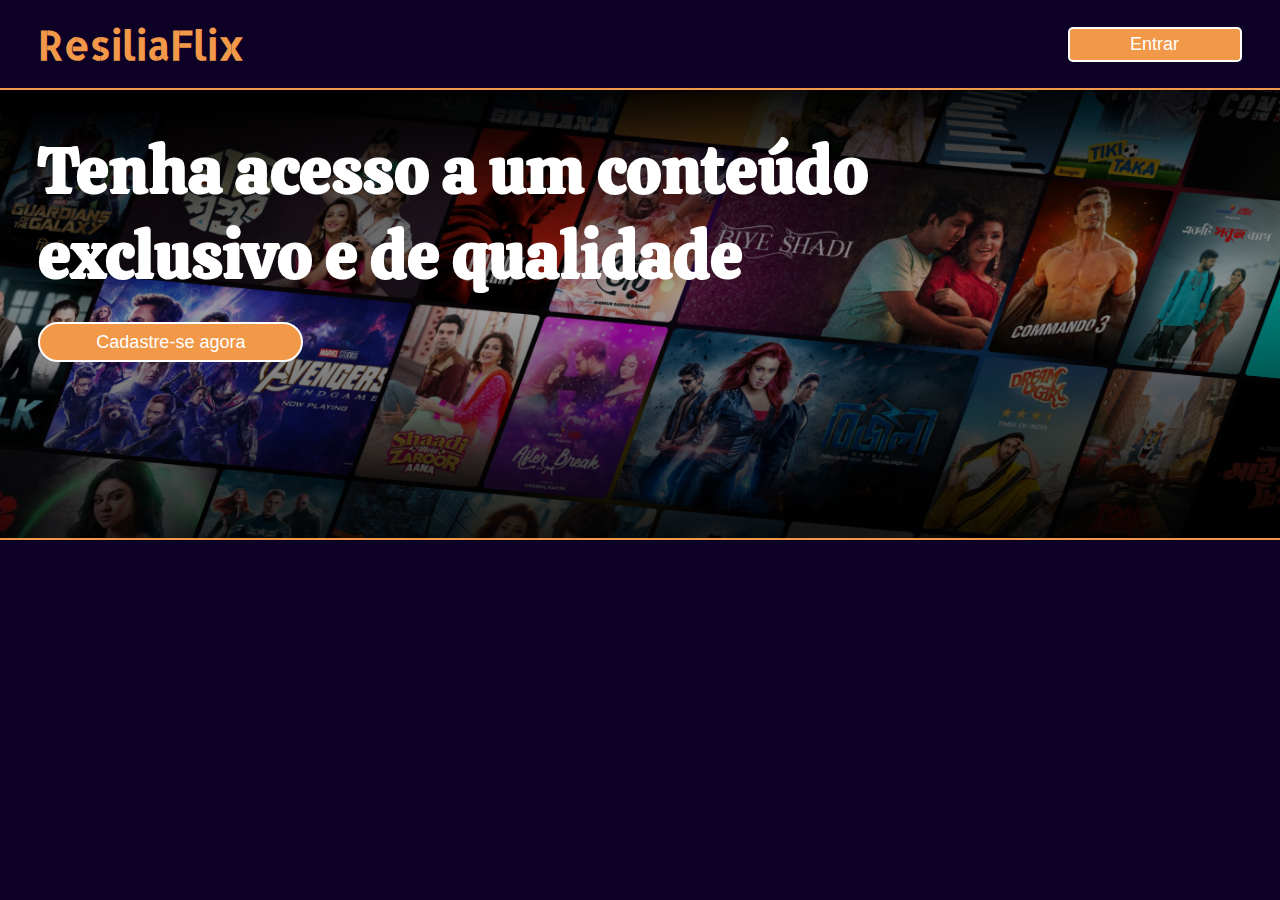
<file: index.html>
<!DOCTYPE html>
<html lang="en">
   <head>
      <meta charset="UTF-8" />
      <meta http-equiv="X-UA-Compatible" content="IE=edge" />
      <meta name="viewport" content="width=device-width, initial-scale=1.0" />
      <link
         href="https://cdn.jsdelivr.net/npm/bootstrap@5.1.3/dist/css/bootstrap.min.css"
         rel="stylesheet"
         integrity="sha384-1BmE4kWBq78iYhFldvKuhfTAU6auU8tT94WrHftjDbrCEXSU1oBoqyl2QvZ6jIW3"
         crossorigin="anonymous"
      />
      <link rel="stylesheet" href="./src/assets/styles/index.css" />
      <link rel="icon" href="./src/assets/img/icon3.png">
      <title>ResiliaFlix</title>
   </head>
   <body>
         <header>
            <h1>ResiliaFlix</h1>
            <button id="btnEntrar">Entrar</button>
         </header>
         <main>
            <section class="title">
               <h1>Tenha acesso a um conteúdo<br />exclusivo e de qualidade</h1>
               <button id="btnCadastro">Cadastre-se agora</button>
            </section>
            <section id="cards">
               
            </section>
         </main>
         
      <script
         src="https://code.jquery.com/jquery-3.6.0.min.js"
         integrity="sha256-/xUj+3OJU5yExlq6GSYGSHk7tPXikynS7ogEvDej/m4="
         crossorigin="anonymous"
      ></script>
      <script src="https://cdn.jsdelivr.net/npm/bootstrap@5.1.3/dist/js/bootstrap.bundle.min.js" integrity="sha384-ka7Sk0Gln4gmtz2MlQnikT1wXgYsOg+OMhuP+IlRH9sENBO0LRn5q+8nbTov4+1p" crossorigin="anonymous"></script>
      <script src="./src/model/Filmes.js"></script>
      <script src="./src/model/ListaFilmes.js"></script>
      <script src="./src/view/Carousel.js"></script>
      <script src="./src/model/InfoFilme.js"></script>
      <script src="./src/view/Informacoes.js"></script>
      <script src="./src/controller/FilmesController.js"></script>
      <script src="./src/services/index.js"></script>
   </body>
</html>
</file>
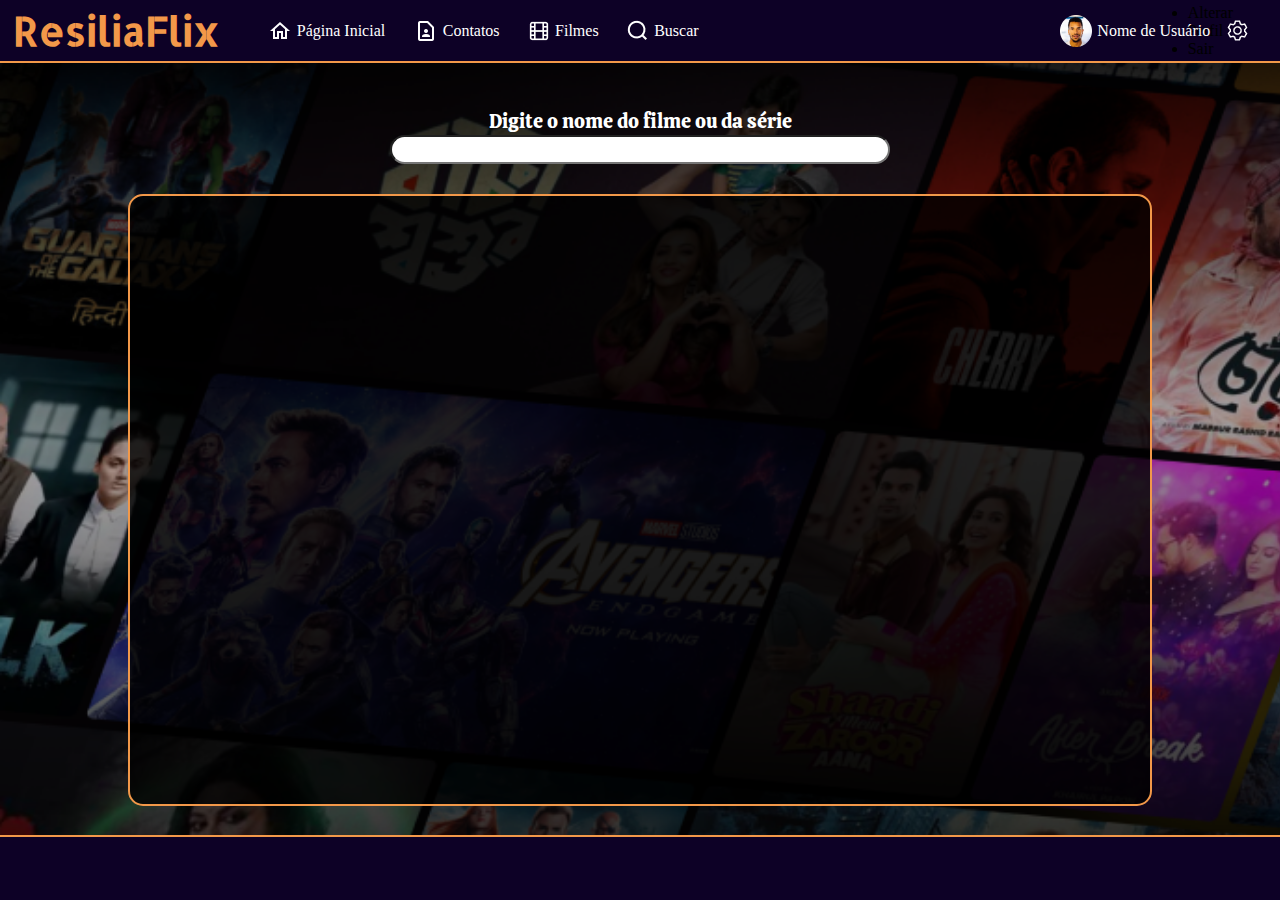
<file: src/pages/buscar.html>
<!DOCTYPE html>
<html lang="en">
   <head>
      <meta charset="UTF-8" />
      <meta http-equiv="X-UA-Compatible" content="IE=edge" />
      <meta name="viewport" content="width=device-width, initial-scale=1.0" />
      <link
         href="https://cdn.jsdelivr.net/npm/bootstrap@5.1.3/dist/css/bootstrap.min.css"
         rel="stylesheet"
         integrity="sha384-1BmE4kWBq78iYhFldvKuhfTAU6auU8tT94WrHftjDbrCEXSU1oBoqyl2QvZ6jIW3"
         crossorigin="anonymous"
      />
      <link rel="stylesheet" href="../assets/styles/buscar.css" />
      <link rel="icon" href="../assets/img/icon3.png">
      <title>Buscar - ResiliaFlix</title>
   </head>
   <body>
      <header>
         <h1>ResiliaFlix</h1>
         <nav>
            <ul id="lista-navegacao">
               <li id="pagina-inicial"><img src="../assets/img/home1.png">Página Inicial</li>
               <li id="contatos"><img src="../assets/img/contato1.png">Contatos</li>
               <li id="informacoes"><img src="../assets/img/filmes.png">Filmes</li>
               <li id="buscar"><img src="../assets/img/buscar.png">Buscar</li>
            </ul>
            <ul id="lista-login">
               <li><img src="../assets/img/foto-perfil.png"><span id="nome-usuario">Nome de Usuário</span></li>
               <li id="configuracao"><img src="../assets/img/configuracao.png"></li>
            </ul>
         </nav>
         <div id="itens-config">
            <ul>
               <li>Alterar Perfil</li>
               <li id="sair">Sair</li>
            </ul>
         </div>   
      </header>
      <main>
         <div id="container-input">
            <label for="busca">Digite o nome do filme ou da série</label><br>
            <input type="text" id="inputBusca">
         </div>
         <div id="resultadoBusca"></div>
      </main>

      
      <script
         src="https://code.jquery.com/jquery-3.6.0.min.js"
         integrity="sha256-/xUj+3OJU5yExlq6GSYGSHk7tPXikynS7ogEvDej/m4="
         crossorigin="anonymous"
      ></script>
      <script src="https://cdn.jsdelivr.net/npm/bootstrap@5.1.3/dist/js/bootstrap.bundle.min.js" integrity="sha384-ka7Sk0Gln4gmtz2MlQnikT1wXgYsOg+OMhuP+IlRH9sENBO0LRn5q+8nbTov4+1p" crossorigin="anonymous"></script>
      <script src="../model/Filmes.js"></script>
      <script src="../view/Carousel.js"></script>
      <script src="../controller/FilmesController.js"></script>
      <script src="../services/buscar.js"></script>
            
   </body>
</html>
</file>
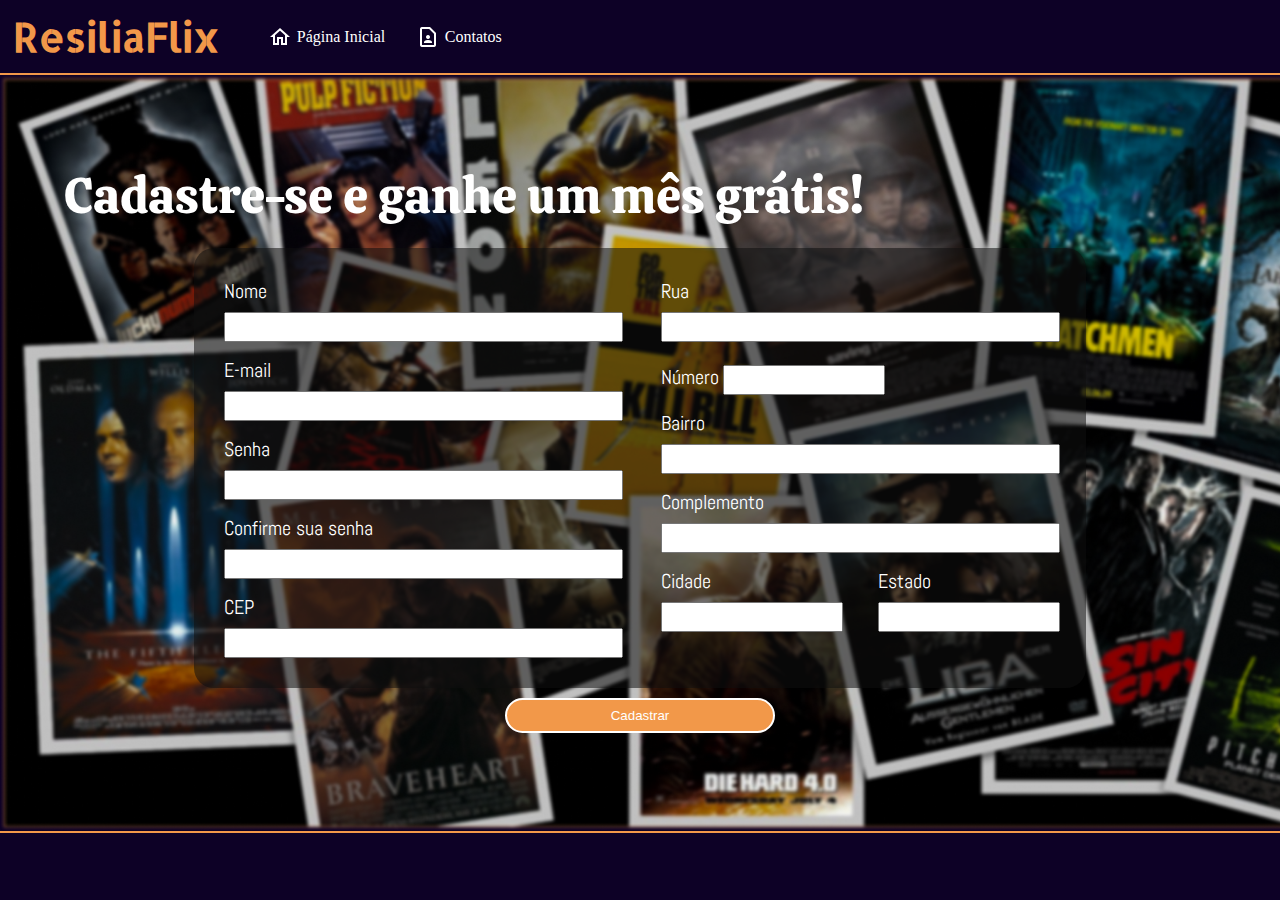
<file: src/pages/cadastro.html>
<!DOCTYPE html>
<html lang="pt-br">
   <head>
      <meta charset="UTF-8" />
      <meta http-equiv="X-UA-Compatible" content="IE=edge" />
      <meta name="viewport" content="width=device-width, initial-scale=1.0" />
      <title>Cadastro - ResiliaFlix</title>
      <link
         href="https://cdn.jsdelivr.net/npm/bootstrap@5.1.3/dist/css/bootstrap.min.css"
         rel="stylesheet"
         integrity="sha384-1BmE4kWBq78iYhFldvKuhfTAU6auU8tT94WrHftjDbrCEXSU1oBoqyl2QvZ6jIW3"
         crossorigin="anonymous"
      />
      <link rel="stylesheet" href="../assets/styles/cadastro.css" />
      <link rel="icon" href="../assets/img/icon3.png" />
   </head>

   <body>
      <header>
         <h1>ResiliaFlix</h1>
         <nav>
            <ul id="lista-navegacao">
               <li id="pagina-inicial">
                  <img src="../assets/img/home1.png" />Página Inicial
               </li>
               <li id="contatos">
                  <img src="../assets/img/contato1.png" />Contatos
               </li>
            </ul>
         </nav>
      </header>

      <main>
         <div id="container">
            <p>Cadastre-se e ganhe um mês grátis!</p>

            <form id="formulário">
               <div id="coluna1">
                  <div class="form-group formNome">
                     <label for="formGroupExampleInput">Nome</label>
                     <input type="text" class="form-control" id="nomeInput" />
                  </div>

                  <div class="form-group">
                     <label for="formGroupExampleInput2">E-mail</label>
                     <input type="text" class="form-control" id="emailInput" />
                     <small id="erroEmail"></small>
                  </div>

                  <div class="form-group">
                     <label for="formGroupExampleInput">Senha</label>
                     <input
                        type="password"
                        class="form-control"
                        id="senhaInput"
                     />
                     <small id="erroSenha"></small>
                  </div>

                  <div class="form-group">
                     <label for="formGroupExampleInput2"
                        >Confirme sua senha</label
                     >
                     <input
                        type="password"
                        class="form-control"
                        id="confirmaSInput"
                     />
                     <small id="erroSenha1"></small>
                  </div>

                  <div class="form-group">
                     <label for="formGroupExampleInput2">CEP</label>
                     <input type="text" class="form-control" id="cepInput" />
                     <small id="erroCep"></small>
                  </div>
               </div>

               <div id="coluna2">
                  <div class="form-group formRua">
                     <label for="formGroupExampleInput">Rua</label>
                     <input type="text" class="form-control" id="ruaInput" />
                  </div>

                  <div class="form-group">
                     <label for="formGroupExampleInput2">Número</label>
                     <input type="text" class="form-control" id="numeroInput" />
                  </div>

                  <div class="form-group">
                     <label for="formGroupExampleInput2">Bairro</label>
                     <input type="text" class="form-control" id="bairroInput" />
                  </div>

                  <div class="form-group">
                     <label for="formGroupExampleInput">Complemento</label>
                     <input
                        type="text"
                        class="form-control"
                        id="complementoInput"
                     />
                  </div>

                  <div id="cidadeEstado">
                     <div class="form-group">
                        <label for="formGroupExampleInput2">Cidade</label>
                        <input
                           type="text"
                           class="form-control"
                           id="cidadeInput"
                        />
                     </div>

                     <div class="form-group">
                        <label for="formGroupExampleInput2">Estado</label>
                        <input
                           type="text"
                           class="form-control"
                           id="estadoInput"
                        />
                     </div>
                  </div>
               </div>

               <div id="cadastroSucesso">
                  <p>Cadastro realizado com sucesso!</p>
               </div>
            </form>
            <button id="btnCadastrar">Cadastrar</button>
         </div>
      </main>

      <footer></footer>

      <script
         src="https://code.jquery.com/jquery-3.6.0.min.js"
         integrity="sha256-/xUj+3OJU5yExlq6GSYGSHk7tPXikynS7ogEvDej/m4="
         crossorigin="anonymous"
      ></script>
      <script src="../model/Cadastro.js"></script>
      <script src="../services/cadastro.js"></script>
      <script src="../controller/CadastroControler.js"></script>
   </body>
</html>
</file>
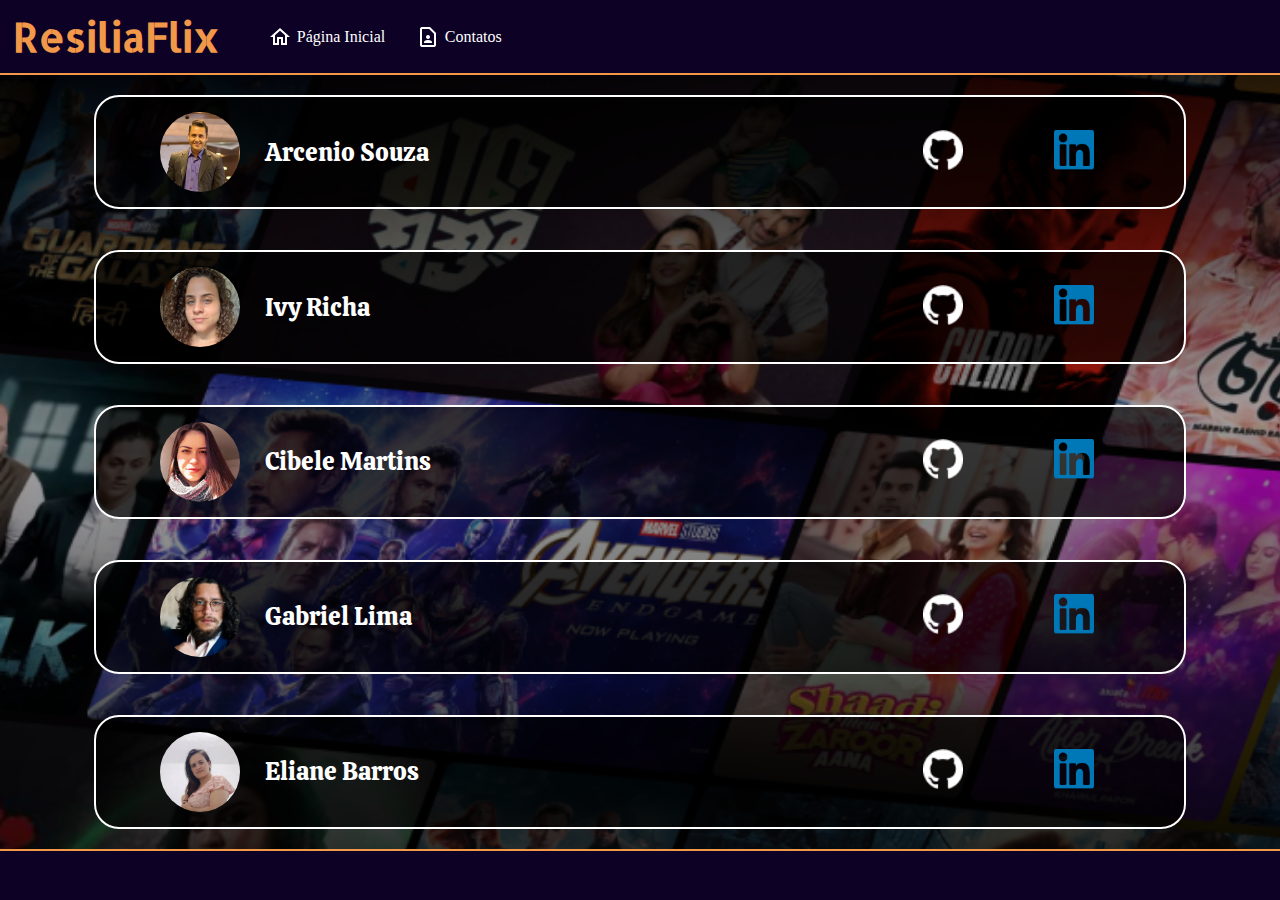
<file: src/pages/contatos.html>
<!DOCTYPE html>
<html lang="en">
   <head>
      <meta charset="UTF-8" />
      <meta http-equiv="X-UA-Compatible" content="IE=edge" />
      <meta name="viewport" content="width=device-width, initial-scale=1.0" />
      <link
         href="https://cdn.jsdelivr.net/npm/bootstrap@5.1.3/dist/css/bootstrap.min.css"
         rel="stylesheet"
         integrity="sha384-1BmE4kWBq78iYhFldvKuhfTAU6auU8tT94WrHftjDbrCEXSU1oBoqyl2QvZ6jIW3"
         crossorigin="anonymous"
      />
      <link rel="stylesheet" href="../assets/styles/contatos.css" />
      <link rel="icon" href="../assets/img/icon3.png">
      <title>Contatos - ResiliaFlix</title>
   </head>
   <body>
      <header>
         <h1>ResiliaFlix</h1>
         <nav>
            <ul id="lista-navegacao">
               <li id="pagina-inicial"><img src="../assets/img/home1.png">Página Inicial</li>
               <li id="contatos"><img src="../assets/img/contato1.png">Contatos</li>
            </ul>
         </nav>
       </header>
      <main>
         <div class="container">
            <img src="../assets/img/Arcenio.jpeg" alt="">
            <p>Arcenio Souza</p>
            <div class='logos'>
               <a href="https://github.com/ArcenioSouza" target="_blank"><img src="../assets/img/Github.png" alt=""></a>
               <a href="https://www.linkedin.com/in/arceniofso/" target="_blank"><img src="../assets/img/Linkedin.png" alt=""></a>
            </div>
         </div>
         <div class="container">
            <img src="../assets/img/Ivy.jpg" alt="">
            <p>Ivy Richa</p>
            <div class='logos'>
               <a href="https://github.com/Ivyrch" target="_blank"><img src="../assets/img/Github.png" alt=""></a>
               <a href="https://www.linkedin.com/in/ivy-richa-30632517a/" target="_blank"><img src="../assets/img/Linkedin.png" alt=""></a>
            </div>
         </div>
         <div class="container">
            <img src="../assets/img/Cibele.jpg" alt="">
            <p>Cibele Martins</p>
            <div class='logos'>
               <a href="https://github.com/CibeleMartins" target="_blank"><img src="../assets/img/Github.png" alt=""></a>
               <a href="https://www.linkedin.com/in/cibele-martins-85b910169/" target="_blank"><img src="../assets/img/Linkedin.png" alt=""></a>
            </div>
         </div>
         <div class="container">
            <img src="../assets/img/gabriel.jpeg" alt="">
            <p>Gabriel Lima</p>
            <div class='logos'>
               <a href="https://github.com/eogakrl" target="_blank"><img src="../assets/img/Github.png" alt=""></a>
               <a href="https://www.linkedin.com/in/gabrielimasantos/" target="_blank"><img src="../assets/img/Linkedin.png" alt=""></a>
            </div>
         </div>
         <div class="container">
            <img src="../assets/img/Eliane.jpg" alt="">
            <p>Eliane Barros</p>
            <div class='logos'>
               <a href="https://github.com/elianebdias" target="_blank"><img src="../assets/img/Github.png" alt=""></a>
               <a href="https://www.linkedin.com/in/eliane-barros-445b17113/" target="_blank"><img src="../assets/img/Linkedin.png" alt=""></a>
            </div>
         </div>
      </main>
      <script
         src="https://code.jquery.com/jquery-3.6.0.min.js"
         integrity="sha256-/xUj+3OJU5yExlq6GSYGSHk7tPXikynS7ogEvDej/m4="
         crossorigin="anonymous"
      ></script>
      <script src="https://cdn.jsdelivr.net/npm/bootstrap@5.1.3/dist/js/bootstrap.bundle.min.js" integrity="sha384-ka7Sk0Gln4gmtz2MlQnikT1wXgYsOg+OMhuP+IlRH9sENBO0LRn5q+8nbTov4+1p" crossorigin="anonymous"></script>
      <script src="../services/contatos.js"></script>          
   </body>
</html>
</file>
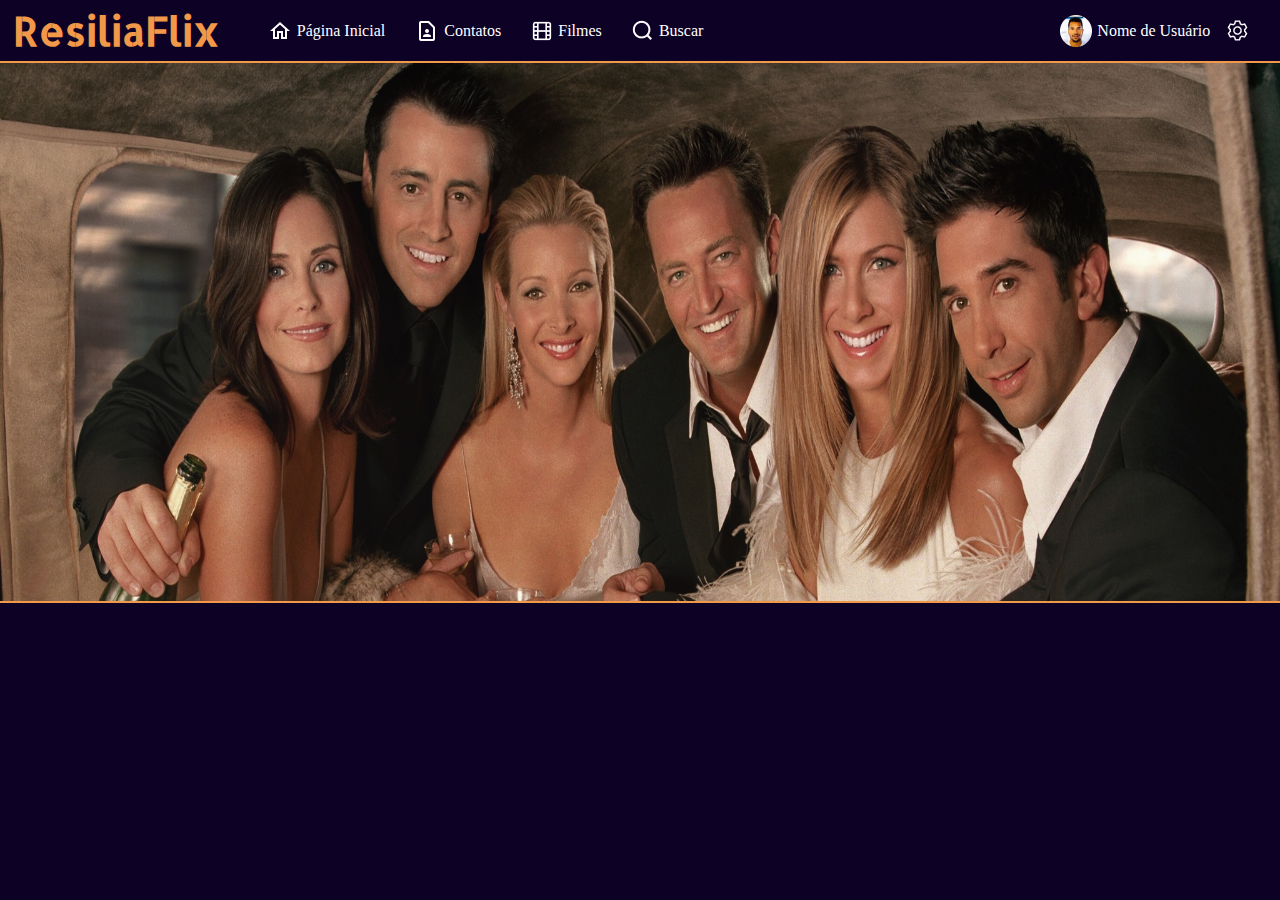
<file: src/pages/home.html>
<!DOCTYPE html>
<html lang="en">
   <head>
      <meta charset="UTF-8" />
      <meta http-equiv="X-UA-Compatible" content="IE=edge" />
      <meta name="viewport" content="width=device-width, initial-scale=1.0" />
      <link
         href="https://cdn.jsdelivr.net/npm/bootstrap@5.1.3/dist/css/bootstrap.min.css"
         rel="stylesheet"
         integrity="sha384-1BmE4kWBq78iYhFldvKuhfTAU6auU8tT94WrHftjDbrCEXSU1oBoqyl2QvZ6jIW3"
         crossorigin="anonymous"
      />
      <link rel="stylesheet" href="../assets/styles/home.css" />
      <link rel="icon" href="../assets/img/icon3.png">
      <title>Home - ResiliaFlix</title>
   </head>
   <body>
      <header>
         <h1>ResiliaFlix</h1>
         <nav>
            <ul id="lista-navegacao">
               <li id="pagina-inicial"><img src="../assets/img/home1.png">Página Inicial</li>
               <li id="contatos"><img src="../assets/img/contato1.png">Contatos</li>
               <li id="informacoes"><img src="../assets/img/filmes.png">Filmes</li>
               <li id="buscar"><img src="../assets/img/buscar.png">Buscar</li>
            </ul>
            <ul id="lista-login">
               <li><img src="../assets/img/foto-perfil.png"><span id="nome-usuario">Nome de Usuário</span></li>
               <li id="configuracao"><img src="../assets/img/configuracao.png"></li>
            </ul>
         </nav>
         <div id="itens-config">
            <ul>
               <li>Alterar Perfil</li>
               <li id="sair">Sair</li>
            </ul>
         </div>   
      </header>
      <main>
         <section class="title">
            <div id="carouselExampleSlidesOnly" class="carousel slide" data-bs-ride="carousel">
               <div class="carousel-inner">
                 <div class="carousel-item filmeSlide active" id="carousel-title">
                   <img id="image-title" src="../assets/img/friends1.jpg" class="d-block w-100" alt="...">
                 </div>
                 <div class="carousel-item filmeSlide" id="carousel-title">
                  <img id="image-title" src="../assets/img/shadowHunters.jpg" class="d-block w-100" alt="...">
                </div>
                <div class="carousel-item filmeSlide" id="carousel-title">
                  <img id="image-title" src="../assets/img/arrow.jpg" class="d-block w-100" alt="...">
                </div>
                 <div class="carousel-item filmeSlide" id="carousel-title">
                   <img id="image-title"  src="../assets/img/oldguard1.jpg" class="d-block w-100" alt="...">
                 </div>
                 <div class="carousel-item filmeSlide" id="carousel-title">
                   <img id="image-title"  src="../assets/img/The-Big-Bang-Theory-1.jpg" class="d-block w-100" alt="...">
                 </div>
                 <div class="carousel-item filmeSlide" id="carousel-title">
                  <img id="image-title"  src="../assets/img/thewitcher1.jpg" class="d-block w-100" alt="...">
                </div>
               </div>
             </div>
         </section>
         <section id="cards">
            
         </section>
      </main>
      <script
         src="https://code.jquery.com/jquery-3.6.0.min.js"
         integrity="sha256-/xUj+3OJU5yExlq6GSYGSHk7tPXikynS7ogEvDej/m4="
         crossorigin="anonymous"
      ></script>
      <script src="https://cdn.jsdelivr.net/npm/bootstrap@5.1.3/dist/js/bootstrap.bundle.min.js" integrity="sha384-ka7Sk0Gln4gmtz2MlQnikT1wXgYsOg+OMhuP+IlRH9sENBO0LRn5q+8nbTov4+1p" crossorigin="anonymous"></script>
      <script src="../model/Filmes.js"></script>
      <script src="../model/ListaFilmes.js"></script>
      <script src="../view/Carousel.js"></script>
      <script src="../model/InfoFilme.js"></script>
      <script src="../view/Informacoes.js"></script>
      <script src="../controller/FilmesController.js"></script>
      <script src="../services/home.js"></script>
   </body>
</html>
</file>
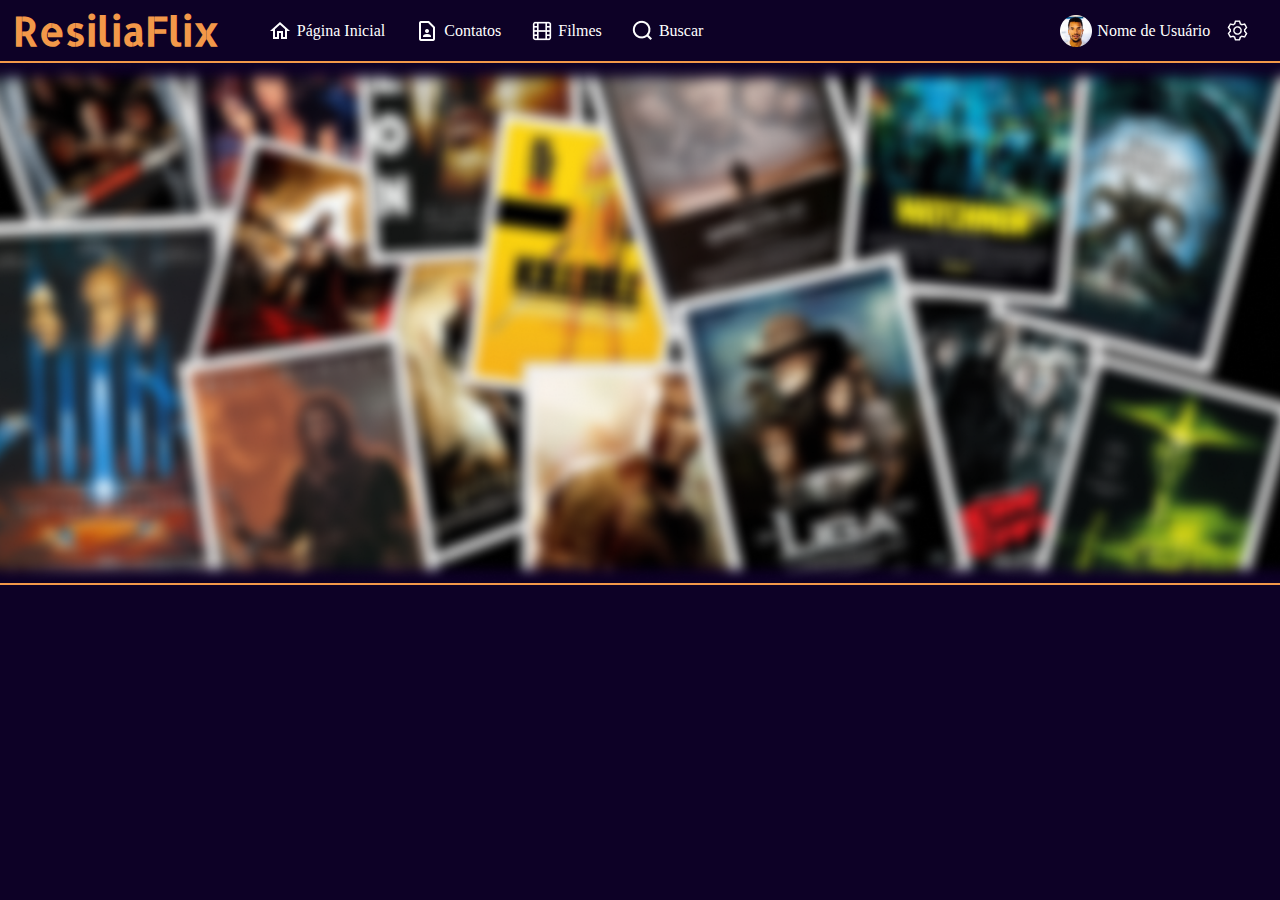
<file: src/pages/informacoes.html>
<!DOCTYPE html>
<html lang="en">
   <head>
      <meta charset="UTF-8" />
      <meta http-equiv="X-UA-Compatible" content="IE=edge" />
      <meta name="viewport" content="width=device-width, initial-scale=1.0" />
      <link
         href="https://cdn.jsdelivr.net/npm/bootstrap@5.1.3/dist/css/bootstrap.min.css"
         rel="stylesheet"
         integrity="sha384-1BmE4kWBq78iYhFldvKuhfTAU6auU8tT94WrHftjDbrCEXSU1oBoqyl2QvZ6jIW3"
         crossorigin="anonymous"
      />
      <link rel="stylesheet" href="../assets/styles/informacoes.css">
      <link rel="icon" href="../assets/img/icon3.png">
      <title>Informações - ResiliaFlix</title>
   </head>
   <body>
      <header>
         <h1>ResiliaFlix</h1>
         <nav>
            <ul id="lista-navegacao">
               <li id="pagina-inicial"><img src="../assets/img/home1.png">Página Inicial</li>
               <li id="contatos"><img src="../assets/img/contato1.png">Contatos</li>
               <li id="informacoesList"><img src="../assets/img/filmes.png">Filmes</li>
               <li id="buscar"><img src="../assets/img/buscar.png">Buscar</li>
            </ul>
            <ul id="lista-login">
               <li><img src="../assets/img/foto-perfil.png"><span id="nome-usuario">Nome de Usuário</span></li>
               <li id="configuracao"><img src="../assets/img/configuracao.png"></li>
            </ul>
         </nav>
         <div id="itens-config">
            <ul>
               <li>Alterar Perfil</li>
               <li id="sair">Sair</li>
            </ul>
         </div>   
      </header>
      <main>
         <div class="container-informacoes">
                
         </div>        
         <div id="cards">

         </div>
      </main>
      <script
         src="https://code.jquery.com/jquery-3.6.0.min.js"
         integrity="sha256-/xUj+3OJU5yExlq6GSYGSHk7tPXikynS7ogEvDej/m4="
         crossorigin="anonymous"
      ></script>
      <script src="https://cdn.jsdelivr.net/npm/bootstrap@5.1.3/dist/js/bootstrap.bundle.min.js" integrity="sha384-ka7Sk0Gln4gmtz2MlQnikT1wXgYsOg+OMhuP+IlRH9sENBO0LRn5q+8nbTov4+1p" crossorigin="anonymous"></script>
      <script src="../model/Filmes.js"></script>
      <script src="../model/ListaFilmes.js"></script>
      <script src="../view/Carousel.js"></script>
      <script src="../model/InfoFilme.js"></script>
      <script src="../view/Informacoes.js"></script>
      <script src="../controller/FilmesController.js"></script>
      <script src="../services/informacoes.js"></script>
   </body>
</html>
</file>
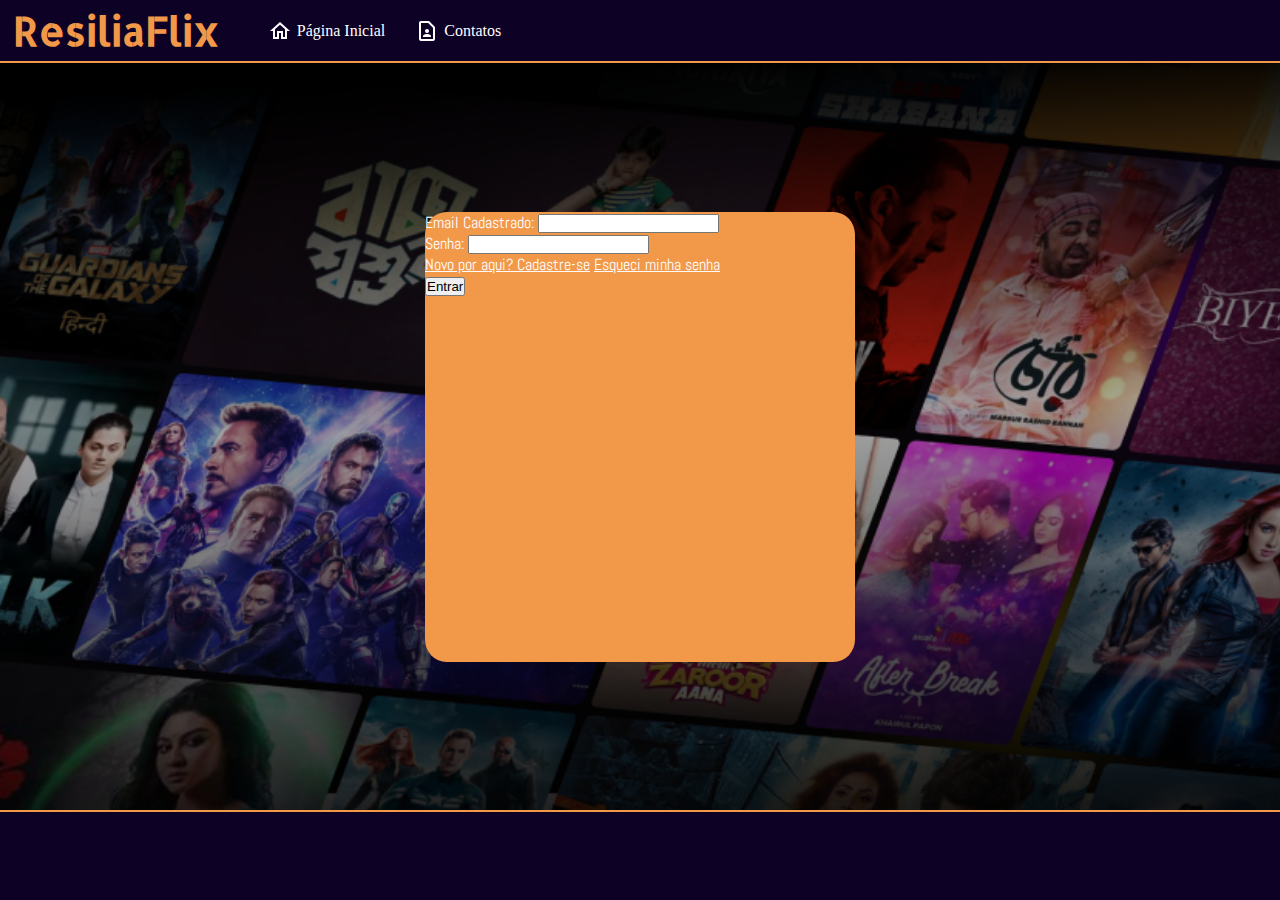
<file: src/pages/logIn.html>
<!DOCTYPE html>
<html lang="pt-br">
<head>
   <meta charset="UTF-8">
   <meta http-equiv="X-UA-Compatible" content="IE=edge">
   <meta name="viewport" content="width=device-width, initial-scale=1.0">
   <link rel="stylesheet" href="../assets/styles/login.css">
    <link href="https://fonts.googleapis.com/css2?family=Allerta+Stencil&display=swap" rel="stylesheet">
    <link
      href="https://cdn.jsdelivr.net/npm/bootstrap@5.1.3/dist/css/bootstrap.min.css"
      rel="stylesheet"
      integrity="sha384-1BmE4kWBq78iYhFldvKuhfTAU6auU8tT94WrHftjDbrCEXSU1oBoqyl2QvZ6jIW3"
      crossorigin="anonymous"
    />
    <link>
    <link href="https://fonts.googleapis.com/css2?family=Abel&display=swap" rel="stylesheet">
    <link rel="icon" href="../assets/img/icon3.png">
    <title>Login - ResiliaFlix</title>
   
</head>
<body>
  <header>
    <h1>ResiliaFlix</h1>
    <nav>
      <ul id="lista-navegacao">
         <li id="pagina-inicial"><img src="../assets/img/home1.png">Página Inicial</li>
         <li id="contatos"><img src="../assets/img/contato1.png">Contatos</li>
      </ul>
   </nav>
    
 </header>

  <main id="imagem-fundo" class="d-flex justify-content-center"> 

      <form id="formulario" class ="p-4 especificacoes-formulario m-5">
          <div>
            <label for="exampleInputEmail1" class="form-label fs-4">Email Cadastrado:</label>
            <input type="email" class="form-control" id="exampleInputEmail1" aria-describedby="emailHelp">
            <p id="invalido"> </p>

            
          <div class="mb-4">
            <label for="exampleInputPassword1" class="form-label fs-4 pt-4">Senha:</label>
            <input type="password" class="form-control" id="exampleInputPassword1">
            <p id="invalidoSenha"> </p>

            <a id="cor-texto-redirecionarPags" class="nav-link text-center" href="#" onclick="cadastrarUsuario()">Novo por aqui? Cadastre-se</a>

            <a id="cor-texto-redirecionarPags" class="nav-link text-center" href="#" onclick="recuperarSenha()">Esqueci minha senha </a>

      
          
          
          <div class= "d-flex justify-content-center">

            <button type="submit" id="btnForm" class="btn m-3 btn-outline-light">Entrar</button>

            
          </div>


        </form>




  </main>
  

  <footer class="footer fixed-bottom cor-roda-pe">
      
  </footer>

 
  <script
      src="https://code.jquery.com/jquery-3.6.0.min.js"
      integrity="sha256-/xUj+3OJU5yExlq6GSYGSHk7tPXikynS7ogEvDej/m4="
      crossorigin="anonymous"
     ></script>
  
  <script src="../services/login.js"></script>
  <script src="../controller/CadastroControler.js"></script>
</body>
</html>
</file>
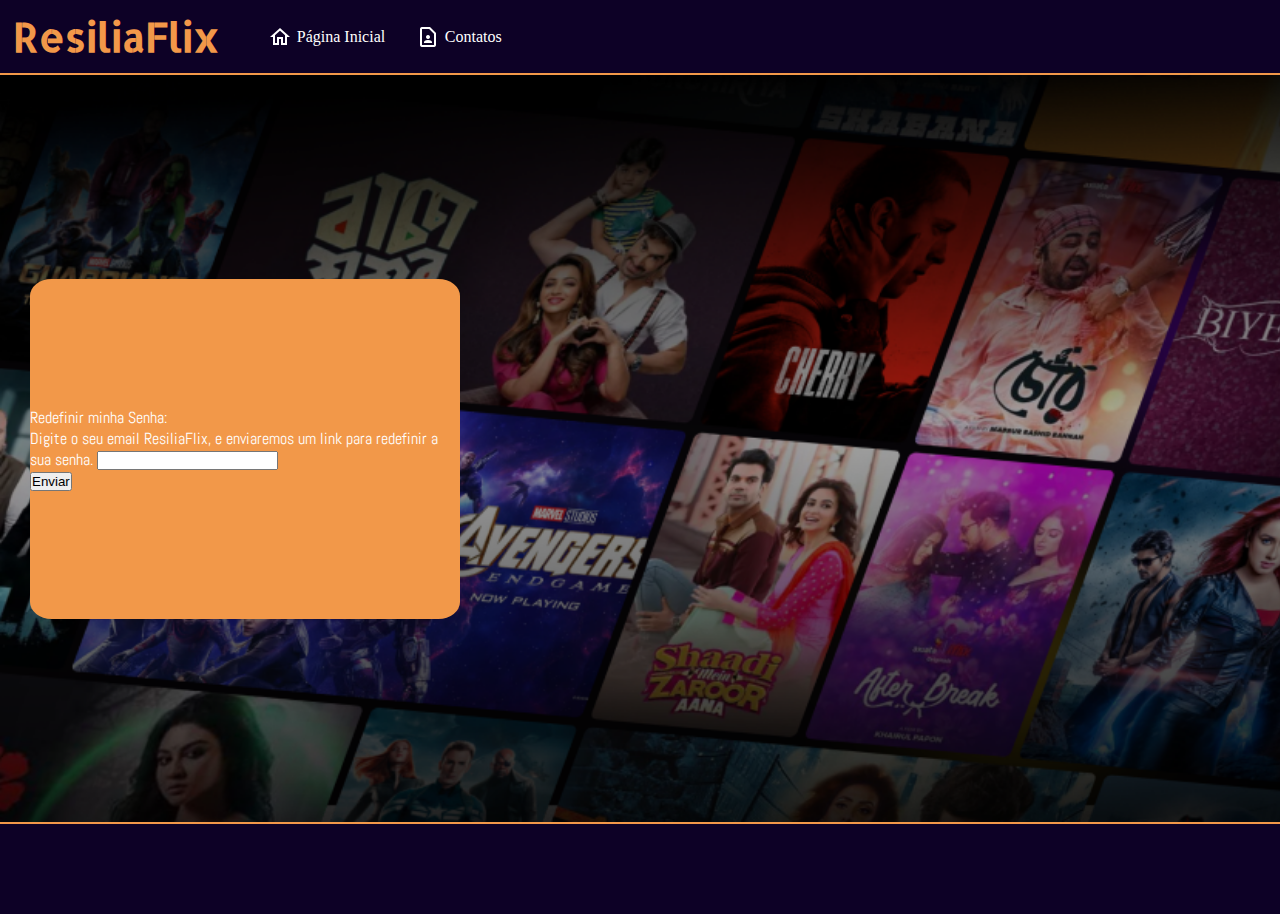
<file: src/pages/recupSenha.html>
<!DOCTYPE html>
<html lang="pt-br">
<head>
   <meta charset="UTF-8">
   <meta http-equiv="X-UA-Compatible" content="IE=edge">
   <meta name="viewport" content="width=device-width, initial-scale=1.0">
   <link rel="stylesheet" href="../assets/styles/recupSenha.css">
    <link href="https://fonts.googleapis.com/css2?family=Allerta+Stencil&display=swap" rel="stylesheet">
    <link
      href="https://cdn.jsdelivr.net/npm/bootstrap@5.1.3/dist/css/bootstrap.min.css"
      rel="stylesheet"
      integrity="sha384-1BmE4kWBq78iYhFldvKuhfTAU6auU8tT94WrHftjDbrCEXSU1oBoqyl2QvZ6jIW3"
      crossorigin="anonymous"
    />
    <link>
    <link href="https://fonts.googleapis.com/css2?family=Abel&display=swap" rel="stylesheet">
    <link rel="icon" href="../assets/img/icon3.png">
    <title>Recuperar Senha - ResiliaFlix</title>
   
</head>
<body>
   
  <header>
    <h1>ResiliaFlix</h1>
    <nav>
      <ul id="lista-navegacao">
         <li id="pagina-inicial"><img src="../assets/img/home1.png">Página Inicial</li>
         <li id="contatos"><img src="../assets/img/contato1.png">Contatos</li>
      </ul>
   </nav>
  </header>


  <main id="imagem-fundo" class="d-flex justify-content-center"> 

      <form id="formulario" class ="p-4 especificacoes-formulario text-center m-5">
          <div>
            <label for="exampleInputEmail1" class="form-label fs-4">Redefinir minha Senha:</label>
           

          
            
          <div class="mb-4">
            <label for="exampleInputPassword1" class="form-label fs-5 pt-4">Digite o seu email ResiliaFlix, e enviaremos um link para redefinir a sua senha.</label>
            <input type="email" class="form-control" id="exampleInputEmail1">
            <p id="valido"></p>
            <p id="invalido"> </p>

           
          
          <div class= "d-flex justify-content-center">
            <button type="submit" id="btnForm" class="btn m-3 btn-outline-light" onclick="envioDeEmail()">Enviar</button>
            
          </div>


        </form>




  </main>
  

  <footer class="footer fixed-bottom cor-roda-pe">
      
  </footer>


  
  <script
    src="https://cdn.jsdelivr.net/npm/bootstrap@5.1.3/dist/js/bootstrap.bundle.min.js"
    integrity="sha384-ka7Sk0Gln4gmtz2MlQnikT1wXgYsOg+OMhuP+IlRH9sENBO0LRn5q+8nbTov4+1p"
    crossorigin="anonymous"
  ></script>
  <script
    src="https://cdn.jsdelivr.net/npm/@popperjs/core@2.10.2/dist/umd/popper.min.js"
    integrity="sha384-7+zCNj/IqJ95wo16oMtfsKbZ9ccEh31eOz1HGyDuCQ6wgnyJNSYdrPa03rtR1zdB"
    crossorigin="anonymous"
  ></script>
  <script
    src="https://cdn.jsdelivr.net/npm/bootstrap@5.1.3/dist/js/bootstrap.min.js"
    integrity="sha384-QJHtvGhmr9XOIpI6YVutG+2QOK9T+ZnN4kzFN1RtK3zEFEIsxhlmWl5/YESvpZ13"
    crossorigin="anonymous"
  ></script>
  <script src="../services/recupSenha.js"></script> 
</body>
</html>
</file>
<file: src/assets/styles/index.css>
@import url('https://fonts.googleapis.com/css2?family=Allerta+Stencil&display=swap');

@import url('https://fonts.googleapis.com/css2?family=Calistoga&display=swap');

*{
   padding: 0;
   margin: 0;
   box-sizing: border-box;
}

body{
   width: 100%;
   max-height: 100vh;
   background-color: #0D0126;
}

header{
   height: 10vh;
   display: flex;
   justify-content: space-between;
   align-items: center;
   padding: 5px 3%;
   border-bottom: 2px solid #F29849;
}

header h1{
   color: #F29849;
   font-size: 40px;
   font-family: 'Allerta Stencil', sans-serif;
   margin: 0;
}

header button{
   width: 174px;
   margin-left: 15px;
   padding: 5px 25px;
   border-radius: 5px;
   background-color: #F29849;
   border: 2px solid #fff;
   color: #fff;
   font-size: 18px;
}

header button:hover{
   background-color:#0d01268e ;
  border: 2px solid #F29849;
  color: #F29849;
}

header button:active{
   background-color: #F29849;
   border: 2px solid #fff;
   color: #fff;
}

.title{
   display: flex;
   flex-direction: column;
   justify-content: flex-start;
   padding: 3% 3%;
   height: 50vh;
   background-image: url("../img/backgroundHome.png");
   background-repeat: no-repeat;
   background-size: cover;
   object-fit: cover;
   border-bottom: 2px solid #F29849;
}

.title h1{
   color: #fff;
   font-family: 'Calistoga', cursive;
   font-size: 65px;
}

.title button{
   width: 265px;
   height: 40px;
   border-radius: 30px;
   background-color: #F29849;
   color: #fff;
   font-size: 18px;
   border: 2px solid #fff;
   margin-top: 2%;
}

.title button:hover{
   background-color:#0d01268e ;
  border: 2px solid #F29849;
  color: #F29849;
}

.title button:active{
   background-color:#0d01268e ;
  border: 2px solid #F29849;
  color: #F29849;
}

#cards{
   width: 100%;
   position: relative;
   bottom: 5vh;
}

.carousel-item {
   display: none;
   width: 100%;
   height: 43vh;
   justify-content: space-evenly;
   align-items: center;
   backface-visibility: hidden;
   flex-wrap: nowrap;
 }

.carousel-item.active,
.carousel-item-next,
.carousel-item-prev {
  display: flex;
}

.poster{
   width: 20%;
   height: 100%;
   margin: 5px;
   border-radius: 10px;
}

.poster:hover{
   cursor: pointer;
}

.posterBusca{
   width: 300px;
   height: 400px;
   margin: 5px;
   border-radius: 10px;
}

#resultBusca{
   width: 100%;
}

.imagens-busca{
   display: flex;
   justify-content: space-evenly;
   align-items: center;
   flex-wrap: wrap;
}

#home:hover{
   cursor: pointer;
}

@media (max-width: 1200px) {
   .title{
      border-bottom: none;
   }
   
   .title h1{
      font-size: 45px;
   }

   #cards{
      bottom: 10vh;
   }
}

@media (max-width: 1000px) {
   .poster{
      width: 31%;
   }
}

@media (max-width: 700px) {
   .title{
      border-bottom: none;
   }
   
   .title h1{
      font-size: 35px;
   }

   #cards{
      bottom: 10vh;
   }

   .poster{
      width: 30%;
      height: 100%;
      margin: 5px;
      border-radius: 10px;
   }

   .title button{
      width: 165px;
      height: 40px;
      border-radius: 30px;
      background-color: #F29849;
      color: #fff;
      font-size: 14px;
      border: 2px solid #fff;
      margin-top: 2%;
   }

   header h1{
      color: #F29849;
      font-size: 30px;
      font-family: 'Allerta Stencil', sans-serif;
      margin: 0;
   }
   
   header button{
      width: 100px;
      margin-left: 15px;
      padding: 5px 10px;
      border-radius: 5px;
      background-color: #F29849;
      border: 2px solid #fff;
      color: #fff;
      font-size: 16px;
   }

}

@media (max-width: 500px) {
   .poster{
      width: 45%;
      height: 100%;
      margin: 5px;
      border-radius: 10px;
   }

   .title h1{
      margin-top: 10%;
      font-size: 25px;
   }

   .title button{
      width: 150px;
      height: 35px;
      border-radius: 30px;
      background-color: #F29849;
      color: #fff;
      font-size: 14px;
      border: 2px solid #fff;
      margin-top: 2%;
   }
}
</file>
<file: src/assets/styles/buscar.css>
@import url('https://fonts.googleapis.com/css2?family=Allerta+Stencil&display=swap');

@import url('https://fonts.googleapis.com/css2?family=Calistoga&display=swap');

*{
   padding: 0;
   margin: 0;
   box-sizing: border-box;
}

body{
   width: 100%;
   max-height: 100vh;
   background-color: #0D0126;
}

header{
   width: 100%;
   height: 7vh;
   display: flex;
   align-items: center;
   padding: 5px 1%;
   border-bottom: 2px solid #F29849;
}

header h1{
   color: #F29849;
   font-size: 40px;
   font-family: 'Allerta Stencil', sans-serif;
   margin: 0;
   width: 16%;
   position: absolute;
   left: 1%;
}

nav{
   display: flex;
   justify-content: space-between;
   align-items: center;
   width: 100%;
}

#lista-navegacao{
   color: #fff;
   display: flex;
   justify-content: flex-start;
   align-items: center;
   margin: 0;
   padding-left: 250px;
   list-style: none;
   width: 100%;
}

#lista-login{
   color: #fff;
   display: flex;
   justify-content: flex-end;
   align-items: center;
   margin: 0;
   list-style: none;
   position: absolute;
   right: 1%;
}

#lista-login li{
   display: flex;
   padding: 3px;
   align-items: center;
   justify-content: center;
   margin-right: 10px;
}

#lista-login img{
   margin-right: 5px;
}

#lista-login #configuracao:hover{
   cursor: pointer;
}

#lista-login #seta{
   margin-right: 0;
}

#lista-navegacao li{
   display: flex;
   margin-right: 2%;
   padding: 5px;
   align-items: center;
   justify-content: center;
}

#lista-navegacao li:hover{
   border: 1px solid #F29849;
   border-radius: 5px;
   cursor: pointer;
}

#lista-navegacao img{
   margin-right: 5px;
}

main{
   width: 100%;
   height: 86vh;
   border-bottom: 2px solid #f29849;
   background-image: url('../img/backgroundHome.png');
   background-size: cover;
   background-repeat: no-repeat;
   background-attachment: fixed;
   display: flex;
   align-items: flex-start;
   justify-content: center;
   text-align: center;
   flex-wrap: wrap;
 }

 #container-input{
    margin-top: 45px;
    color: #fff;
    font-size: 20px;
    font-family: Calistoga;
 }

 #inputBusca{
    padding: 5px;
    border-radius: 15px;
    width: 500px;
    text-align: center;
 }

 #resultadoBusca{
    width: 80%;
    height: 68vh;
    background-color: rgba(0, 0, 0, 0.8);
    border-radius: 15px;
    border: 2px solid #F29849;
    padding: 20px;
    overflow-y: scroll;
 }

::-webkit-scrollbar {
   width: 10px;
}

::-webkit-scrollbar-thumb {
   -webkit-border-radius: 10px;
   border-radius: 10px;
   background: #F29849; 
   -webkit-box-shadow: inset 0 0 6px rgba(36, 36, 36, 0.5); 
}
::-webkit-scrollbar-thumb:window-inactive {
  background: #f298498a; 
}

 .imagens-busca{
    display: flex;
    align-items: center;
    justify-content: center;
    flex-wrap: wrap;
    width: 100%;
    height: 100%;

 }

 .semResultado{
    width: 100%;
    height: 100%;
    display: flex;
    justify-content: center;
    align-items: center;
    color: white;
    font-family: Calistoga, sans-serif;
 }

 .posterBusca{
    width: 200px;
    height: 280px;
    margin: 10px;
    border-radius: 15px;
    border: 1px solid #fff;
 }

 .posterBusca:hover{
   border: 2px solid #F29849;
   cursor: pointer;
 }

 @media (max-height: 700px) {
   main{
     height: auto;
   }
 
   header {
     height: 10vh;
   }

   #resultadoBusca{
      height: 52vh;
      margin: 20px;
   }
 }

@media (max-width: 1000px) {

   #container-input{
      margin-top: 25px;
   }

   header{
      height: 12vh;
      display: flex;
      justify-content: flex-start;
      align-items: flex-start;
      flex-direction: column;
      padding: 5px 1%;
      border-bottom: 2px solid #F29849;
   }
   
   header h1{
      color: #F29849;
      font-size: 30px;
      font-family: 'Allerta Stencil', sans-serif;
      margin: 0;
      width: 16%;
      position: absolute;
      left: 1%;
   }

   #lista-login{
      position: absolute;
      right: 1%;
      top: 1.7%;
   }
   
   #lista-navegacao{
      font-size: 12px;
      position: relative;
      top: 6vh;
      justify-content: center;
      padding-left: 0;
   }

   #lista-navegacao li img{
      width: 16px;
      height: 16px;
   }

   #lista-navegacao li{
      margin-right: 10px;
      
   }
   
   #lista-login li span{
      font-size: 14px;      
   }

   #lista-login li img{
      width: 18px;
      height: 18px;    
   }

   #itens-config{ 
      top: 12vh;
   }
}

@media (max-width: 700px) {

   header h1{
      color: #F29849;
      font-size: 30px;
      font-family: 'Allerta Stencil', sans-serif;
      margin: 0;
   }   

   #container-input{
      font-size: 16px;
   }
  
   #inputBusca{
      padding: 5px;
      border-radius: 15px;
      width: 300px;
      text-align: center;
   }
  
   #resultadoBusca{
      width: 90%;
      height: 60vh;
      background-color: rgba(0, 0, 0, 0.8);
      border-radius: 15px;
      border: 2px solid #fff;
   }

}

@media (max-width: 500px) {
   
}
</file>
<file: src/assets/styles/cadastro.css>
@import url('https://fonts.googleapis.com/css2?family=Allerta+Stencil&display=swap');

@import url('https://fonts.googleapis.com/css2?family=Calistoga&display=swap');

@import url('https://fonts.googleapis.com/css2?family=Abel&display=swap');


* {
  padding: 0;
  margin: 0;
  
}

body {
  width: 100%;
  height: 100vh;
  background-color: #0d0126;
  
}

header {
  width: 100%;
  height: 7vh;
  display: flex;
  align-items: center;
  padding: 5px 1%;
  border-bottom: 2px solid #f29849;
  background-color: #0d0126;
}

header h1 {
  color: #f29849;
  font-size: 40px;
  font-family: "Allerta Stencil", sans-serif;
  margin: 0;
  width: 16%;
  position: absolute;
  left: 1%;
}

nav {
  display: flex;
  justify-content: space-between;
  align-items: center;
  width: 100%;
}

#lista-navegacao {
  color: #fff;
  display: flex;
  justify-content: flex-start;
  align-items: center;
  margin: 0;
  padding-left: 250px;
  list-style: none;
  width: 100%;
}

#lista-navegacao li {
  display: flex;
  margin-right: 2%;
  padding: 5px;
  align-items: center;
  justify-content: center;
}

#lista-navegacao li:hover {
  border: 1px solid #f29849;
  border-radius: 5px;
  cursor: pointer;
}

#lista-navegacao img {
  margin-right: 5px;
}

main{
  background-image: url('../img/backgroundPagCadastro.png');
  background-size: cover;
  display: flex;
  flex-direction: column;
  align-items: center;
  height: 84vh;
}

#container {
  width: 100%;
  height: 100%;
  display: flex;
  flex-direction: column;
  align-items: center;
  justify-content: center;
}

p {
  width: 90%;
  font-family: Calistoga;
  font-style: normal;
  font-weight: normal;
  font-size: 50px;
  color: white;
  margin-bottom: 20px;
}

#formulário{
  background-color:rgba(15, 15, 15, 0.54);
  border-radius: 20px;
  width: 65%;
  display: flex;
  padding: 30px;
  justify-content: space-between;
}

#cidadeEstado{
  display: flex;
  justify-content: space-between;
}

#cidadeEstado .form-group{
  width: 45%;
}

label{
  font-family: 'Abel', sans-serif;
  color: white;
  font-size: 20px;
  margin-top: 5px;
}

.form-group input{
  width: 100%;
  height: 26.08px;
  margin-top: 8px;
}

#numeroInput{
  width: 40%;
}

#coluna1{
  width: 50%;
  margin-right: 5%;
}

#coluna2{
  width: 50%;
}

.formGroupMargin {
  margin-bottom: 85px;
}

.formGroupMargin1 {
  margin-top: 13px; 
}

footer {
  border-top: 2px solid #f29849;
  height: 7vh;
}

#btnCadastrar {
  width: 270px;
  height: 35px;
  color: white;
  background: #F29849;
  border: 2px solid #FFFFFF;
  border-radius: 30px;
  margin-top: 10px;
  margin-bottom: 10px;

}

#btnCadastrar:hover{
  background-color:#0d01268e ;
  border: 2px solid #F29849;
  color: #F29849;

}

#cadastroSucesso {
  display: none;
  width: 100%;
  height: 350px;
  font-family: Calistoga;
  font-style: normal;
  font-weight: normal;
  font-size: 50px;
  color: white;
  justify-content: center;
  align-items: center;
  text-align: center;
}

#erroCep {
  font-family: 'Abel', sans-serif;
  color: red;
  position:relative;
  left: 8px;
}

#erroEmail{
  font-family: 'Abel', sans-serif;
  color: red;
  position:relative;
  height: 0px;
  left: 8px;
}

#erroSenha{
  font-family: 'Abel', sans-serif;
  color: red;
  position:relative;
  height: 0px;
  left: 8px;
}

#erroSenha1{
  font-family: 'Abel', sans-serif;
  color: red;
  position:relative;
  height: 0px;
  left: 8px;
}

.form-group {
  width: 100%;
  margin-top: 15px;
}

.formNome{
  margin-top: 0;
}

.formRua{
  margin-top: 0;
}

@media (max-height: 700px) {
  main{
    height: auto;
  }

  header {
    height: 10vh;
  }
}

@media (max-width: 1000px) {
  p {
    font-size: 40px;
    margin-bottom: 5px;
  }
}

@media (max-width: 700px) {
  p {
    font-size: 30px;
    margin-bottom: 5px;
    display: flex;
    align-items: center;
    justify-content: center;
    width: 100%;
    text-align: center;
  }

  main{
    height: auto;
  }

  #btnCadastrar {
    margin-bottom: 30px;
  }

  #container {
    height: auto;
  }

  #formulário{
    width: 85%;
    flex-direction: column;
  }

  #coluna1{
    width: 100%;
    margin-right: 0%;
  }
  
  #coluna2{
    width: 100%;
  }
  
}

@media (max-width: 600px) {

  p {
    font-size: 25px;
    
  }

  header {
     height: 12vh;
     display: flex;
     justify-content: flex-start;
     align-items: flex-start;
     flex-direction: column;
     padding: 5px 1%;
     border-bottom: 2px solid #f29849;
  }

  header h1 {
     color: #f29849;
     font-size: 30px;
     font-family: "Allerta Stencil", sans-serif;
     margin: 0;
     width: 16%;
     position: absolute;
     left: 1%;
  }

  #lista-login {
     position: absolute;
     right: 1%;
     top: 1.7%;
  }

  #lista-navegacao {
     font-size: 12px;
     position: relative;
     top: 6vh;
     justify-content: center;
     padding-left: 0;
  }

  #lista-navegacao li img {
     width: 16px;
     height: 16px;
  }

  #lista-navegacao li {
     margin-right: 10px;
  }

  #lista-login li span {
     font-size: 14px;
  }

  #lista-login li img {
     width: 18px;
     height: 18px;
  }
}
</file>
<file: src/assets/styles/contatos.css>
@import url('https://fonts.googleapis.com/css2?family=Allerta+Stencil&display=swap');

@import url('https://fonts.googleapis.com/css2?family=Calistoga&display=swap');

@import url('https://fonts.googleapis.com/css2?family=Abel&display=swap');


* {
  padding: 0;
  margin: 0;
  
}

body {
  width: 100%;
  height: 100vh;
  background-color: #0d0126;
  
}

header {
  width: 100%;
  height: 7vh;
  display: flex;
  align-items: center;
  padding: 5px 1%;
  border-bottom: 2px solid #f29849;
  background-color: #0d0126;
}

header h1 {
  color: #f29849;
  font-size: 40px;
  font-family: "Allerta Stencil", sans-serif;
  margin: 0;
  width: 16%;
  position: absolute;
  left: 1%;
}

nav {
  display: flex;
  justify-content: space-between;
  align-items: center;
  width: 100%;
}

#lista-navegacao {
  color: #fff;
  display: flex;
  justify-content: flex-start;
  align-items: center;
  margin: 0;
  padding-left: 250px;
  list-style: none;
  width: 100%;
}

#lista-navegacao li {
  display: flex;
  margin-right: 2%;
  padding: 5px;
  align-items: center;
  justify-content: center;
}

#lista-navegacao li:hover {
  border: 1px solid #f29849;
  border-radius: 5px;
  cursor: pointer;
}

#lista-navegacao img {
  margin-right: 5px;
}

main{
  width: 100%;
  height: 86vh;
  border-bottom: 2px solid #f29849;
  background-image: url('../img/backgroundHome.png');
  background-size: cover;
  background-repeat: no-repeat;
  background-attachment: fixed;
  display: flex;
  align-items: center;
  justify-content: space-evenly;
  text-align: center;
  flex-wrap: wrap;
}

main img{
  width: 150px;
  height: 150px;
  border-radius: 50%;
  margin-bottom: 15px;
}

main p{
  color: #fff;
  font-size: 25px;
}

.container{
  width: 230px;
  height: 350px;
  background-color: rgba(0, 0, 0, 0.658);
  display: flex;
  flex-direction: column;
  align-items: center;
  justify-content: center;
  border-radius: 25px;
  border: 2px solid #fff;
  font-family: Calistoga;
  
}

.container:hover{
  border: 2px solid #f29849;
}

.logos{
  width: 80%;
  display: flex;
  justify-content: space-evenly;
}

.logos img{
  width: 40px;
  height: 40px;
  border-radius: 0;
}

.logos img:hover{
  cursor: pointer;
}

footer {
  height: 7vh;
  border-top: 2px solid #f29849;
}

@media (max-width: 1300px){
  main{
    width: 100%;
    height: 86vh;
    border-bottom: 2px solid #f29849;
    display: flex;
    flex-direction: row;
    align-items: center;
    justify-content: space-evenly;
    text-align: center;
    flex-wrap: wrap;
  }
  
  main img{
    width: 80px;
    height: 80px;
    border-radius: 50%;
    margin-bottom: 15px;
    margin: 0;
    margin-right: 25px;
  }
  
  main p{
    color: #fff;
    font-size: 25px;
    margin: 0;
  }
  
  .container{
    width: 80%;
    height: 110px;
    background-color: rgba(0, 0, 0, 0.658);
    display: flex;
    flex-direction: row;
    align-items: center;
    justify-content: flex-start;
    border-radius: 25px;
    border: 2px solid #fff;
    font-family: Calistoga;
    position: relative;
    padding-left: 5%;
  }
  
  .container:hover{
    border: 2px solid #f29849;
  }
  
  .logos{
    position: absolute;
    right: 0;
    width: 30%;
    display: flex;
    justify-content: space-evenly;
  }
  
  .logos img{
    width: 40px;
    height: 40px;
    border-radius: 0;
  }
  
  .logos img:hover{
    cursor: pointer;
  }
}

@media (max-width: 600px) {

  header {
     height: 12vh;
     display: flex;
     justify-content: flex-start;
     align-items: flex-start;
     flex-direction: column;
     padding: 5px 1%;
     border-bottom: 2px solid #f29849;
  }

  header h1 {
     color: #f29849;
     font-size: 30px;
     font-family: "Allerta Stencil", sans-serif;
     margin: 0;
     width: 16%;
     position: absolute;
     left: 1%;
  }

  #lista-login {
     position: absolute;
     right: 1%;
     top: 1.7%;
  }

  #lista-navegacao {
     font-size: 12px;
     position: relative;
     top: 6vh;
     justify-content: center;
     padding-left: 0;
  }

  #lista-navegacao li img {
     width: 16px;
     height: 16px;
  }

  #lista-navegacao li {
     margin-right: 10px;
  }

  #lista-login li span {
     font-size: 14px;
  }

  #lista-login li img {
     width: 18px;
     height: 18px;
  }

  .container{
    width: 95%;
  }
}

@media (max-width: 500px) {
  main img{
    width: 70px;
    height: 70px;
    border-radius: 50%;
    margin-bottom: 15px;
    margin: 0;
    margin-right: 10px;
  }
  
  main p{
    color: #fff;
    font-size: 20px;
    margin: 0;
  }
  
  .container{
    width: 95%;
    height: 90px;
    background-color: rgba(0, 0, 0, 0.658);
    display: flex;
    flex-direction: row;
    align-items: center;
    justify-content: flex-start;
    border-radius: 25px;
    border: 2px solid #fff;
    font-family: Calistoga;
    padding-left: 2%;
  }
  
  .logos{
    width: 25%;
    display: flex;
    justify-content: space-evenly;
    padding-right: 2%;
  }
}
</file>
<file: src/assets/styles/home.css>
@import url('https://fonts.googleapis.com/css2?family=Allerta+Stencil&display=swap');

@import url('https://fonts.googleapis.com/css2?family=Calistoga&display=swap');

*{
   padding: 0;
   margin: 0;
   box-sizing: border-box;
}

body{
   width: 100%;
   max-height: 100vh;
   background-color: #0D0126;
}

header{
   width: 100%;
   height: 7vh;
   display: flex;
   align-items: center;
   padding: 5px 1%;
   border-bottom: 2px solid #F29849;
}

header h1{
   color: #F29849;
   font-size: 40px;
   font-family: 'Allerta Stencil', sans-serif;
   margin: 0;
   width: 16%;
   position: absolute;
   left: 1%;
}

nav{
   display: flex;
   justify-content: space-between;
   align-items: center;
   width: 100%;
}

#lista-navegacao{
   color: #fff;
   display: flex;
   justify-content: flex-start;
   align-items: center;
   margin: 0;
   padding-left: 250px;
   list-style: none;
   width: 100%;
}

#lista-login{
   color: #fff;
   display: flex;
   justify-content: flex-end;
   align-items: center;
   margin: 0;
   list-style: none;
   position: absolute;
   right: 1%;
}

#lista-login li{
   display: flex;
   padding: 3px;
   align-items: center;
   justify-content: center;
   margin-right: 10px;
}

#lista-login img{
   margin-right: 5px;
}

#lista-login #configuracao:hover{
   cursor: pointer;
}

#lista-login #seta{
   margin-right: 0;
}

#lista-navegacao li{
   display: flex;
   margin-right: 2%;
   padding: 5px;
   align-items: center;
   justify-content: center;
}

#lista-navegacao li:hover{
   border: 1px solid #F29849;
   border-radius: 5px;
   cursor: pointer;
}

#lista-navegacao img{
   margin-right: 5px;
}

#cards{
   width: 100%;
   position: absolute;
   bottom: 1vh;
}

.filmes {
   display: none;
   width: 100%;
   height: 47vh;
   justify-content: space-evenly;
   align-items: center;
 }

 .filmeSlide {
   display: none;
   width: 100%;
   height: 60vh;
   justify-content: space-evenly;
   align-items: center;
 }

 #image-title{
    width: 100%;
    height: 100%;
    border-bottom: 2px solid #F29849;
 }

.carousel-item.active,
.carousel-item-next,
.carousel-item-prev {
  display: flex;
}

.poster{
   width: 22%;
   height: 40vh;
   margin: 5px;
   border-radius: 10px;
}

.poster:hover{
   cursor: pointer;
}

#itens-config{
   width: 150px;
   height: 50px;
   position: absolute;
   background-color: #0D0126;
   display: none;
   flex-direction: column;
   justify-content: flex-start;
   align-items: flex-start;
   padding: 0;
   right: 0;
   color: #fff;
   top: 7vh;
   z-index: 99;
}

#itens-config ul{
   width: 100%;
   height: 100%;
   list-style: none;
   padding-left: 0;
}

#itens-config li{
   width: 100%;
   padding-left: 10px;
}


#itens-config li:hover{
   cursor: pointer;
   background-color: #f29849bb;
}

@media (max-width: 1000px) {

   .poster{
      width: 32%;
   }

   header{
      height: 12vh;
      display: flex;
      justify-content: flex-start;
      align-items: flex-start;
      flex-direction: column;
      padding: 5px 1%;
      border-bottom: 2px solid #F29849;
   }
   
   header h1{
      color: #F29849;
      font-size: 30px;
      font-family: 'Allerta Stencil', sans-serif;
      margin: 0;
      width: 16%;
      position: absolute;
      left: 1%;
   }

   #lista-login{
      position: absolute;
      right: 1%;
      top: 1.7%;
   }
   
   #lista-navegacao{
      font-size: 12px;
      position: relative;
      top: 6vh;
      justify-content: center;
      padding-left: 0;
   }

   #lista-navegacao li img{
      width: 16px;
      height: 16px;
   }

   #lista-navegacao li{
      margin-right: 10px;
      
   }
   
   #lista-login li span{
      font-size: 14px;      
   }

   #lista-login li img{
      width: 18px;
      height: 18px;    
   }

   #itens-config{ 
      top: 12vh;
   }

}

@media (max-width: 700px) {

   .poster{
      width: 31%;
      margin: 5px;
      border-radius: 10px;
   }

   header h1{
      color: #F29849;
      font-size: 30px;
      font-family: 'Allerta Stencil', sans-serif;
      margin: 0;
   }   
   
   #titulo{
      font-family: 'Calistoga', sans-serif;
      font-size: 25px;
   }

}

@media (max-width: 500px) {
   .poster{
      width: 48%;
      margin: 5px;
      border-radius: 10px;
   }

   
}
</file>
<file: src/assets/styles/informacoes.css>
@import url('https://fonts.googleapis.com/css2?family=Allerta+Stencil&display=swap');

@import url('https://fonts.googleapis.com/css2?family=Calistoga&display=swap');

@import url('https://fonts.googleapis.com/css2?family=Biryani&display=swap');

*{
   padding: 0;
   margin: 0;
   box-sizing: border-box;
}

body{
   width: 100%;
   max-height: 100vh;
   background-color: #0D0126;
}

header{
   width: 100%;
   height: 7vh;
   display: flex;
   align-items: center;
   padding: 5px 1%;
   border-bottom: 2px solid #F29849;
}

header h1{
   width: 16%;
   color: #F29849;
   font-size: 40px;
   font-family: 'Allerta Stencil', sans-serif;
   margin: 0;
   position: absolute;
   left: 1%;
}

nav{
   display: flex;
   justify-content: space-between;
   align-items: center;
   width: 100%;
}

#lista-navegacao{
   color: #fff;
   display: flex;
   justify-content: flex-start;
   align-items: center;
   margin: 0;
   padding-left: 250px;
   list-style: none;
   width: 100%;
}

#lista-login{
   color: #fff;
   display: flex;
   justify-content: flex-end;
   align-items: center;
   margin: 0;
   list-style: none;
   position: absolute;
   right: 1%;
}

#lista-login li{
   display: flex;
   padding: 3px;
   align-items: center;
   justify-content: center;
   margin-right: 10px;
}

#lista-login img{
   margin-right: 5px;
}

#lista-login #configuracao:hover{
   cursor: pointer;
}

#lista-login #seta{
   margin-right: 0;
}

#lista-navegacao li{
   display: flex;
   margin-right: 2%;
   padding: 5px;
   align-items: center;
   justify-content: center;
}

#lista-navegacao li:hover{
   border: 1px solid #F29849;
   border-radius: 5px;
   cursor: pointer;
}

#lista-navegacao img{
   margin-right: 5px;
}

.background-informacoes{
   width: 60%;
   height: 85%;
   padding: 1%;
   background-color: rgba(0, 0, 0, 0.521);
   display: flex;
   justify-content: center;
   align-items: center;
   border-radius: 15px;
   margin-top: 2%;
}

#titulo{
   font-family: 'Calistoga', sans-serif;
}

#imagem{
   margin-right: 20px;
   height: 100%;
}

#imagem img{
   border-radius: 10px;
   height: 100%;
}

#informacoes {
   height: 90%;
   color: #fff;
   display: flex;
   flex-direction: column;
   justify-content: space-between;
   align-items: flex-start;
   font-family: 'Biryani', sans-serif;
   font-weight: bold;
}

.container-informacoes{
   display: flex;
   height: 58vh;
   width: 100%;
   justify-content: center;
   background-image: url('../img/backgroundInfo.png');
   background-repeat: no-repeat;
   background-size: cover;
   border-bottom: 2px solid #F29849;
}

#cards{
   width: 100%;
   position: absolute;
   bottom: 2vh;
}

.filmes {
   display: none;
   width: 100%;
   height: 47vh;
   justify-content: space-evenly;
   align-items: center;
 }

.carousel-item.active,
.carousel-item-next,
.carousel-item-prev {
  display: flex;
}

.poster{
   width: 16%;
   height: 35vh;
   margin: 5px;
   border-radius: 10px;
}

.poster:hover{
   cursor: pointer;
}

#home:hover{
   cursor: pointer;
}

#itens-config{
   width: 150px;
   height: 50px;
   position: absolute;
   background-color: #0D0126;
   display: none;
   flex-direction: column;
   justify-content: flex-start;
   align-items: flex-start;
   padding: 0;
   right: 0;
   color: #fff;
   top: 7vh;
   z-index: 99;
}

#itens-config ul{
   width: 100%;
   height: 100%;
   list-style: none;
   padding-left: 0;
}

#itens-config li{
   width: 100%;
   padding-left: 10px;
}


#itens-config li:hover{
   cursor: pointer;
   background-color: #f29849bb;
}

@media (max-width: 1200px) {

   .background-informacoes{
      width: 80%;
   }

}

@media (max-width: 1000px) {

   .background-informacoes{
      width: 90%;
      height: 80%;
   }

   #informacoes {
      font-size: 14px;
   }

   .poster{
      width: 24%;
   }

   header{
      height: 12vh;
      display: flex;
      justify-content: flex-start;
      align-items: flex-start;
      flex-direction: column;
      padding: 5px 1%;
      border-bottom: 2px solid #F29849;
   }
   
   header h1{
      color: #F29849;
      font-size: 30px;
      font-family: 'Allerta Stencil', sans-serif;
      margin: 0;
      width: 16%;
      position: absolute;
      left: 1%;
   }

   #lista-login{
      position: absolute;
      right: 1%;
      top: 1.7%;
   }
   
   #lista-navegacao{
      font-size: 12px;
      position: relative;
      top: 6vh;
      justify-content: center;
      padding-left: 0;
   }

   #lista-navegacao li img{
      width: 16px;
      height: 16px;
   }

   #lista-navegacao li{
      margin-right: 10px;
      
   }
   
   #lista-login li span{
      font-size: 14px;      
   }

   #lista-login li img{
      width: 18px;
      height: 18px;    
   }

   #itens-config{ 
      top: 12vh;
   }

}

@media (max-width: 700px) {

   .poster{
      width: 24%;
      margin: 5px;
      border-radius: 10px;
   }

   header h1{
      color: #F29849;
      font-size: 30px;
      font-family: 'Allerta Stencil', sans-serif;
      margin: 0;
   }

   .background-informacoes{
      width: 98%;
      height: 80%;
   }
   
   #titulo{
      font-size: 25px;
   }
   
   #imagem{
      margin-right: 20px;
      height: 100%;
   }
   
   #imagem img{
      border-radius: 10px;
      height: 100%;
   }
   
   #informacoes {
      height: 90%;
      font-size: 12px;
   }

   header h1{
      color: #F29849;
      font-size: 30px;
      font-family: 'Allerta Stencil', sans-serif;
      margin: 0;
   }   
   
   #titulo{
      font-family: 'Calistoga', sans-serif;
      font-size: 25px;
   }

}

@media (max-width: 500px) {

   .poster{
      width: 48%;
      margin: 5px;
      border-radius: 10px;
   }

   .background-informacoes{
      height: 80%;
   }

   #informacoes {
      width: 90%;
      height: 90%;
      font-size: 14px;
   }

   #imagem{
      display: none;
   }

   
}
</file>
<file: src/assets/styles/login.css>
* {
   margin: 0;
   padding: 0;
   box-sizing: border-box;
}

header {
   width: 100%;
   height: 7vh;
   display: flex;
   align-items: center;
   padding: 5px 1%;
   border-bottom: 2px solid #f29849;
   background-color: #0d0126;
}

header h1 {
   color: #f29849;
   font-size: 40px;
   font-family: "Allerta Stencil", sans-serif;
   margin: 0;
   width: 16%;
   position: absolute;
   left: 1%;
}

nav {
   display: flex;
   justify-content: space-between;
   align-items: center;
   width: 100%;
}

#lista-navegacao {
   color: #fff;
   display: flex;
   justify-content: flex-start;
   align-items: center;
   margin: 0;
   padding-left: 250px;
   list-style: none;
   width: 100%;
}

#lista-navegacao li {
   display: flex;
   margin-right: 2%;
   padding: 5px;
   align-items: center;
   justify-content: center;
}

#lista-navegacao li:hover {
   border: 1px solid #f29849;
   border-radius: 5px;
   cursor: pointer;
}

#lista-navegacao img {
   margin-right: 5px;
}

#imagem-fundo {
   background: url("../img/backgroundHome.png");
   background-repeat: no-repeat;
   background-size: cover;
   height: 83vh;
   display: flex;
   justify-content: center;
   align-items: center;
}

.especificacoes-formulario {
   font-family: "Abel", sans-serif;
   color: white;
   background-color: #f29849;
   margin: 30px;
   width: 430px;
   height: 450px;
   border-radius: 5%;
}

#cor-texto-redirecionarPags {
   color: white;
}

.cor-botao {
   background-color: #f29849;
}

#btnForm:hover{
    background-color:#0d0126 ;
    border: 2px solid #ffffff;
    color: #F29849;
}

.cor-roda-pe {
   background-color: #0d0126;
}

.footer {
   height: 10vh;
   border-top: 2px solid #f29849;
}

@media (max-width: 700px) {
   #formulario {
      height: 55vh;
      width: 60vh;
   }
}

@media (max-width: 500px) {
   #formulario {
      height: 55vh;
      width: 40vh;
   }

   header {
      height: 12vh;
      display: flex;
      justify-content: flex-start;
      align-items: flex-start;
      flex-direction: column;
      padding: 5px 1%;
      border-bottom: 2px solid #f29849;
   }

   header h1 {
      color: #f29849;
      font-size: 30px;
      font-family: "Allerta Stencil", sans-serif;
      margin: 0;
      width: 16%;
      position: absolute;
      left: 1%;
   }

   #lista-login {
      position: absolute;
      right: 1%;
      top: 1.7%;
   }

   #lista-navegacao {
      font-size: 12px;
      position: relative;
      top: 6vh;
      justify-content: center;
      padding-left: 0;
   }

   #lista-navegacao li img {
      width: 16px;
      height: 16px;
   }

   #lista-navegacao li {
      margin-right: 10px;
   }

   #lista-login li span {
      font-size: 14px;
   }

   #lista-login li img {
      width: 18px;
      height: 18px;
   }
}
</file>
<file: src/assets/styles/recupSenha.css>
* { margin: 0%;
    padding: 0%;
}

#imagem-fundo {
    background: url("../img/backgroundHome.png");
    background-repeat: no-repeat;
    background-size: cover;
    height: 83vh;
    display: flex;
    align-items: center;
  }

  header {
    width: 100%;
    height: 7vh;
    display: flex;
    align-items: center;
    padding: 5px 1%;
    border-bottom: 2px solid #f29849;
    background-color: #0d0126;
 }
 
 header h1 {
    color: #f29849;
    font-size: 40px;
    font-family: "Allerta Stencil", sans-serif;
    margin: 0;
    width: 16%;
    position: absolute;
    left: 1%;
 }
 
 nav {
    display: flex;
    justify-content: space-between;
    align-items: center;
    width: 100%;
 }
 
 #lista-navegacao {
    color: #fff;
    display: flex;
    justify-content: flex-start;
    align-items: center;
    margin: 0;
    padding-left: 250px;
    list-style: none;
    width: 100%;
 }
 
 #lista-navegacao li {
    display: flex;
    margin-right: 2%;
    padding: 5px;
    align-items: center;
    justify-content: center;
 }
 
 #lista-navegacao li:hover {
    border: 1px solid #f29849;
    border-radius: 5px;
    cursor: pointer;
 }
 
 #lista-navegacao img {
    margin-right: 5px;
 }

.especificacoes-formulario { 
    font-family: 'Abel', sans-serif;
    color: white;
    background-color: #F29849;   
    position: absolute;
    margin: 30px;
    width: 430px;
    height: 340px;
    border-radius: 5%;
    
}

#formulario {
    display: flex;
    flex-direction: column;
    align-items: center;
    justify-content: center; 
}

#cor-texto-senha { 
    color:white;
    
}

.cor-botao { 
    background-color: #F29849;
}

#btnForm:hover{
    background-color:#0d0126 ;
    border: 2px solid #ffffff;
    color: #F29849;
}

.cor-roda-pe { 
    background-color: #0D0126;
}

.footer { 
    height: 10vh;
    border-top: 2px solid #f29849;
}
 
 @media (max-width: 500px) {
    #formulario {
       height: 50vh;
       width: 40vh;
    }
 
    header {
       height: 12vh;
       display: flex;
       justify-content: flex-start;
       align-items: flex-start;
       flex-direction: column;
       padding: 5px 1%;
       border-bottom: 2px solid #f29849;
    }
 
    header h1 {
       color: #f29849;
       font-size: 30px;
       font-family: "Allerta Stencil", sans-serif;
       margin: 0;
       width: 16%;
       position: absolute;
       left: 1%;
    }
 
    #lista-login {
       position: absolute;
       right: 1%;
       top: 1.7%;
    }
 
    #lista-navegacao {
       font-size: 12px;
       position: relative;
       top: 6vh;
       justify-content: center;
       padding-left: 0;
    }
 
    #lista-navegacao li img {
       width: 16px;
       height: 16px;
    }
 
    #lista-navegacao li {
       margin-right: 10px;
    }
 
    #lista-login li span {
       font-size: 14px;
    }
 
    #lista-login li img {
       width: 18px;
       height: 18px;
    }
 }
</file>
